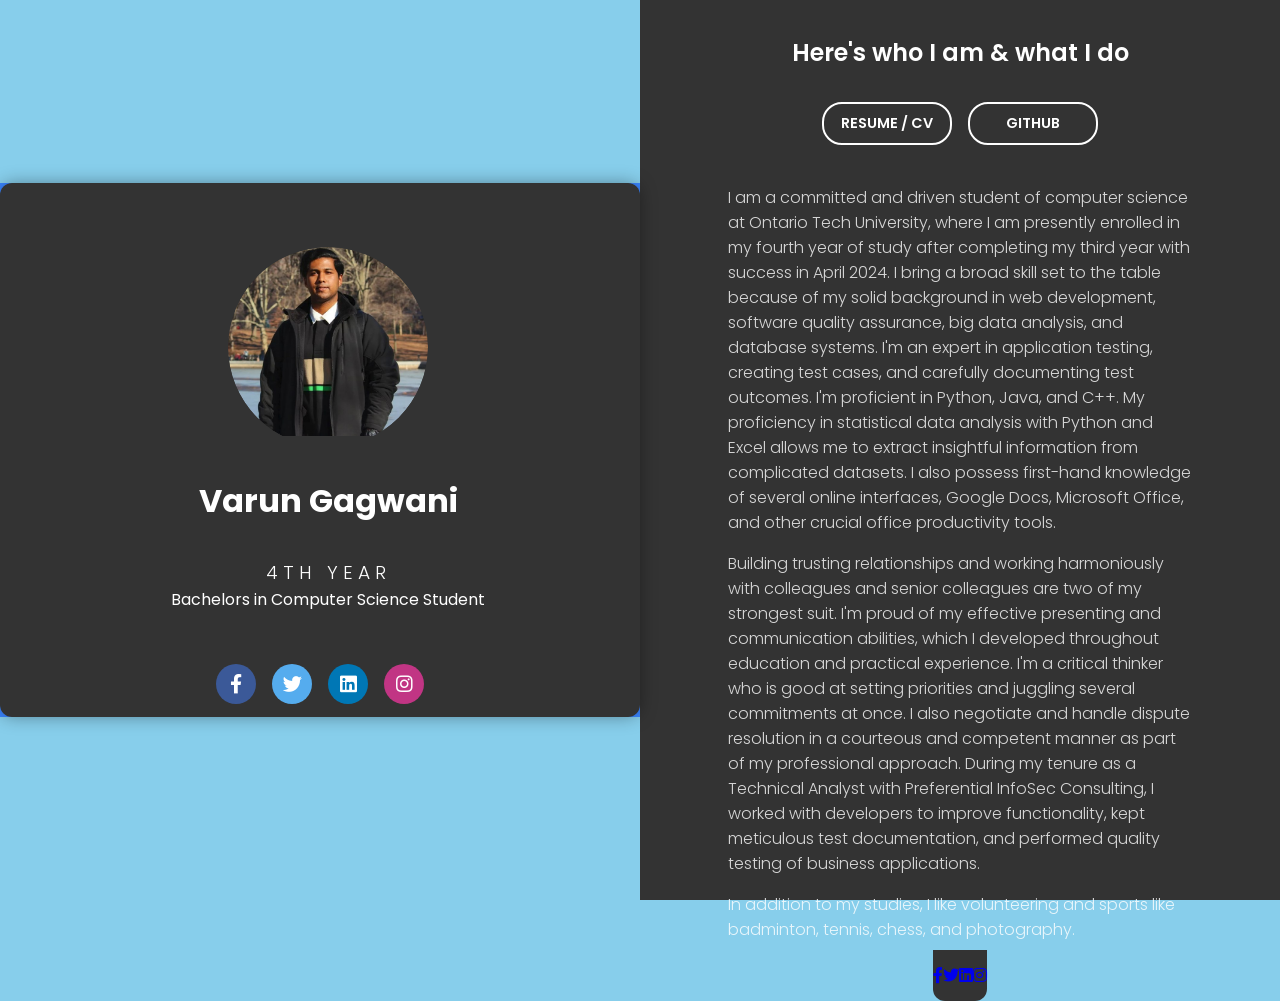
<file: index.html>
<!DOCTYPE html>
<html lang="">
<head>
    <meta charset="utf-8">
    <meta http-equiv="X-UA-Compatible" content="IE=edge">
    <title>About Me Profile card || Varun Gagwani</title>
    <meta name="viewport" content="width=device-width, initial-scale=1">
    <link rel="stylesheet" href="styles.css">
    <link rel="stylesheet" href="https://cdnjs.cloudflare.com/ajax/libs/font-awesome/5.15.1/css/all.min.css" integrity="sha512-+4zCK9k+qNFUR5X+cKL9EIR+ZOhtIloNl9GIKS57V1MyNsYpYcUrUeQc9vNfzsWfV28IaLL3i96P9sdNyeRssA==" crossorigin="anonymous" />
</head>
<body>

<div class="about-wrapper">
    <div class="about-left">
        <div class="about-left-content">
            <div>
                <div class="shadow">
                    <div class="about-img">
                        <img src="VarunPic.jpg" alt="about image">
                    </div>
                </div>

                <h2>Varun Gagwani</h2>
                <h3>4th Year</h3>
                </h4>Bachelors in Computer Science Student</h4>
            </div>

            <ul class="icons">
                <li><a href="https://www.facebook.com/varun.gagwani?mibextid=ZbWKwL" target="_blank"><i class="fab fa-facebook-f"></i></a></li>
                <li><a href="https://twitter.com/VarunGagwani?t=HOeOmulgbeDDMhyKerzWEw&s=09" target="_blank"><i class="fab fa-twitter"></i></a></li>
                <li><a href="https://www.linkedin.com/in/varun-gagwani-1700a3229" target="_blank"><i class="fab fa-linkedin"></i></a></li>
                <li><a href="https://instagram.com/varungagwani?igshid=MzNlNGNkZWQ4Mg==" target="_blank"><i class="fab fa-instagram"></i></a></li>
            </ul>
        </div>
    </div>

    <div class="about-right">
        <h1>Hello<span>!</span></h1>
        <h2>Here's who I am & what I do</h2>
        <div class="about-btns">
            <a href="Varun Resume.pdf" target="_blank" class="btn btn-white">Resume / CV</a>
            <a href="https://github.com/VarunGagwani" target="_blank" class="btn btn-white">GitHub</a>
        </div>

        <div class="about-para">
            <p>I am a committed and driven student of computer science at Ontario Tech University, where I am presently enrolled in my fourth year of study after completing my third year with success in April 2024. I bring a broad skill set to the table because of my solid background in web development, software quality assurance, big data analysis, and database systems. I'm an expert in application testing, creating test cases, and carefully documenting test outcomes. I'm proficient in Python, Java, and C++. My proficiency in statistical data analysis with Python and Excel allows me to extract insightful information from complicated datasets. I also possess first-hand knowledge of several online interfaces, Google Docs, Microsoft Office, and other crucial office productivity tools.</p>
            <p>Building trusting relationships and working harmoniously with colleagues and senior colleagues are two of my strongest suit. I'm proud of my effective presenting and communication abilities, which I developed throughout education and practical experience. I'm a critical thinker who is good at setting priorities and juggling several commitments at once. I also negotiate and handle dispute resolution in a courteous and competent manner as part of my professional approach. During my tenure as a Technical Analyst with Preferential InfoSec Consulting, I worked with developers to improve functionality, kept meticulous test documentation, and performed quality testing of business applications.</p>
            <p>In addition to my studies, I like volunteering and sports like badminton, tennis, chess, and photography.</p>
        </div>

        <div class="icons">
            <a href="https://www.facebook.com/varun.gagwani?mibextid=ZbWKwL" target="_blank"><i class="fab fa-facebook-f"></i></a>
            <a href="https://twitter.com/VarunGagwani?t=HOeOmulgbeDDMhyKerzWEw&s=09" target="_blank"><i class="fab fa-twitter"></i></a>
            <a href="https://www.linkedin.com/in/varun-gagwani-1700a3229" target="_blank"><i class="fab fa-linkedin"></i></a>
            <a href="https://instagram.com/varungagwani?igshid=MzNlNGNkZWQ4Mg==" target="_blank"><i class="fab fa-instagram"></i></a>
        </div>
    </div>
</div>

</body>
</html>
</file>
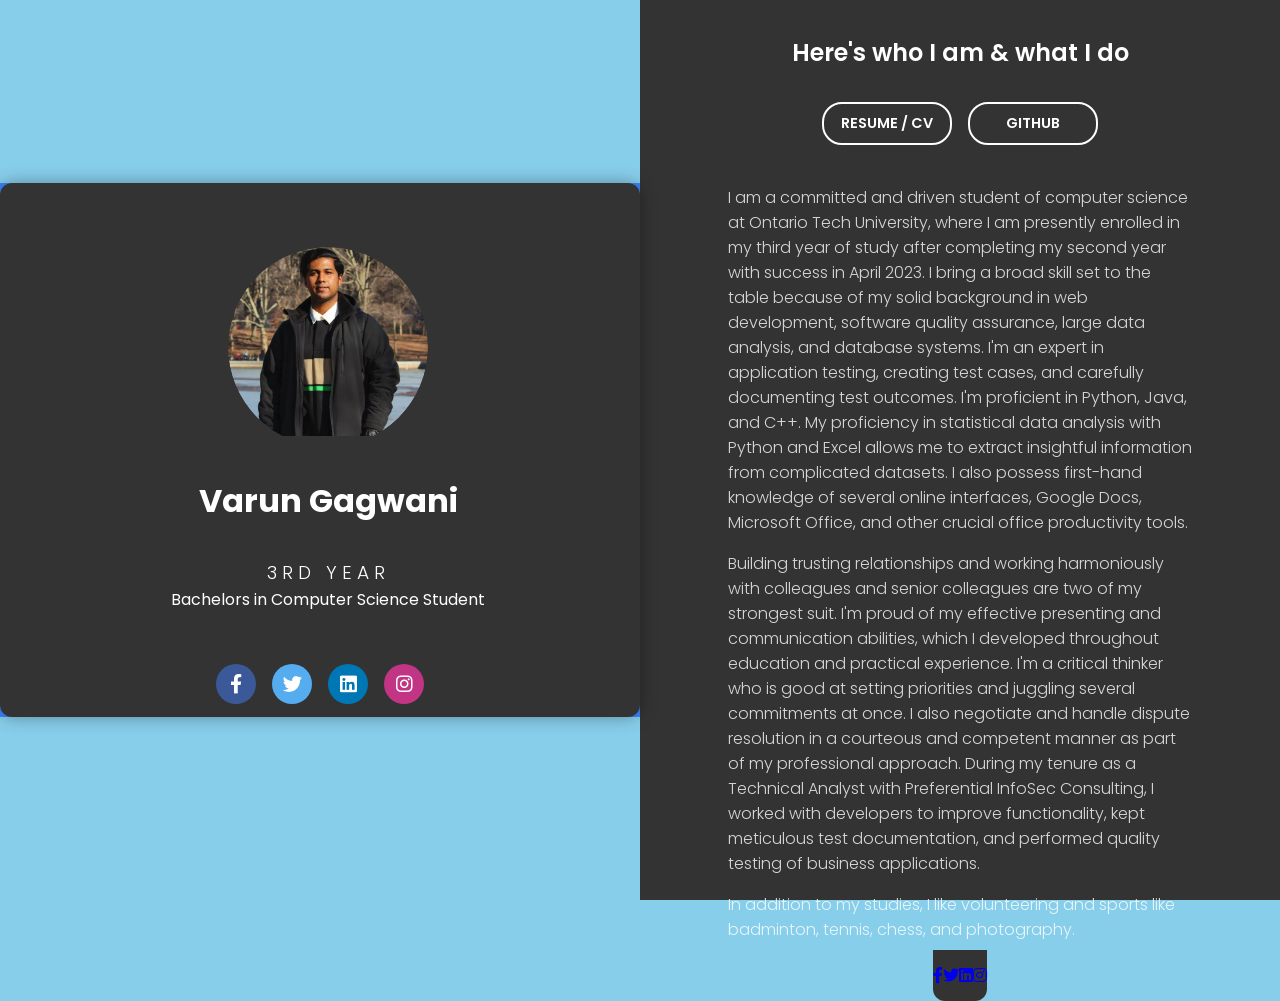
<file: varun.html>
<!DOCTYPE html>
<html lang="">
<head>
    <meta charset="utf-8">
    <meta http-equiv="X-UA-Compatible" content="IE=edge">
    <title>About Me Profile card || Varun Gagwani</title>
    <meta name="viewport" content="width=device-width, initial-scale=1">
    <link rel="stylesheet" href="styles.css">
    <link rel="stylesheet" href="https://cdnjs.cloudflare.com/ajax/libs/font-awesome/5.15.1/css/all.min.css" integrity="sha512-+4zCK9k+qNFUR5X+cKL9EIR+ZOhtIloNl9GIKS57V1MyNsYpYcUrUeQc9vNfzsWfV28IaLL3i96P9sdNyeRssA==" crossorigin="anonymous" />
</head>
<body>

<div class="about-wrapper">
    <div class="about-left">
        <div class="about-left-content">
            <div>
                <div class="shadow">
                    <div class="about-img">
                        <img src="VarunPic.jpg" alt="about image">
                    </div>
                </div>

                <h2>Varun Gagwani</h2>
                <h3>3rd Year</h3>
                </h4>Bachelors in Computer Science Student</h4>
            </div>

            <ul class="icons">
                <li><a href="https://www.facebook.com/varun.gagwani?mibextid=ZbWKwL" target="_blank"><i class="fab fa-facebook-f"></i></a></li>
                <li><a href="https://twitter.com/VarunGagwani?t=HOeOmulgbeDDMhyKerzWEw&s=09" target="_blank"><i class="fab fa-twitter"></i></a></li>
                <li><a href="https://www.linkedin.com/in/varun-gagwani-1700a3229" target="_blank"><i class="fab fa-linkedin"></i></a></li>
                <li><a href="https://instagram.com/varungagwani?igshid=MzNlNGNkZWQ4Mg==" target="_blank"><i class="fab fa-instagram"></i></a></li>
            </ul>
        </div>
    </div>

    <div class="about-right">
        <h1>Hello<span>!</span></h1>
        <h2>Here's who I am & what I do</h2>
        <div class="about-btns">
            <a href="Varun Resume.pdf" target="_blank" class="btn btn-white">Resume / CV</a>
            <a href="https://github.com/VarunGagwani" target="_blank" class="btn btn-white">GitHub</a>
        </div>

        <div class="about-para">
            <p>I am a committed and driven student of computer science at Ontario Tech University, where I am presently enrolled in my third year of study after completing my second year with success in April 2023. I bring a broad skill set to the table because of my solid background in web development, software quality assurance, large data analysis, and database systems. I'm an expert in application testing, creating test cases, and carefully documenting test outcomes. I'm proficient in Python, Java, and C++. My proficiency in statistical data analysis with Python and Excel allows me to extract insightful information from complicated datasets. I also possess first-hand knowledge of several online interfaces, Google Docs, Microsoft Office, and other crucial office productivity tools.</p>
            <p>Building trusting relationships and working harmoniously with colleagues and senior colleagues are two of my strongest suit. I'm proud of my effective presenting and communication abilities, which I developed throughout education and practical experience. I'm a critical thinker who is good at setting priorities and juggling several commitments at once. I also negotiate and handle dispute resolution in a courteous and competent manner as part of my professional approach. During my tenure as a Technical Analyst with Preferential InfoSec Consulting, I worked with developers to improve functionality, kept meticulous test documentation, and performed quality testing of business applications.</p>
            <p>In addition to my studies, I like volunteering and sports like badminton, tennis, chess, and photography.</p>
        </div>

        <div class="icons">
            <a href="https://www.facebook.com/varun.gagwani?mibextid=ZbWKwL" target="_blank"><i class="fab fa-facebook-f"></i></a>
            <a href="https://twitter.com/VarunGagwani?t=HOeOmulgbeDDMhyKerzWEw&s=09" target="_blank"><i class="fab fa-twitter"></i></a>
            <a href="https://www.linkedin.com/in/varun-gagwani-1700a3229" target="_blank"><i class="fab fa-linkedin"></i></a>
            <a href="https://instagram.com/varungagwani?igshid=MzNlNGNkZWQ4Mg==" target="_blank"><i class="fab fa-instagram"></i></a>
        </div>
    </div>
</div>

</body>
</html>
</file>
<file: styles.css>
@import url('https://fonts.googleapis.com/css2?family=Poppins:wght@200;300;400;500;600;700;800&display=swap');

* {
    padding: 0;
    margin: 0;
    box-sizing: border-box;
}

body {
    font-family: 'Poppins', sans-serif;
    background-color: #87CEEB; /* Sky Blue background color */
}

.about-wrapper {
    height: 100vh;
    display: flex;
    flex-direction: column;
    justify-content: center; /* Center the content vertically */
    align-items: center; /* Center the content horizontally */
}

.btn {
    border: none;
    font-size: 0.9rem;
    text-transform: uppercase;
    border: 2px solid #fff;
    border-radius: 20px;
    padding: 0.55rem 0;
    width: 130px;
    font-weight: 600;
    background: transparent;
    margin: 0 0.5rem;
    cursor: pointer;
    color: #fff;
    text-decoration: none; /* Remove underline */
}

:root {
    --primary-color: #3a85ff; /* Soft Blue */
    --secondary-color: #4caf50; /* Leaf Green */
    --dark-color: #333; /* Charcoal Gray */
    --light-color: #f5f5f5; /* Light Gray */
}

.about-left {
    background-color: var(--primary-color); /* Use primary color as background */
    background-image: linear-gradient(19deg, var(--primary-color) 0%, var(--primary-color) 100%);
    display: flex;
    flex-direction: column;
    align-items: center;
    justify-content: center;
    height: 100vh;
    color: #fff;
}

.about-left-content > div {
    background: var(--dark-color);
    padding: 4rem 4rem 2.5rem 5rem;
    text-align: center;
    border-radius: 12px 12px 0 0;
}

.about-left-content {
    box-shadow: 0px 0px 18px -1px rgba(0, 0, 0, 0.39);
    -webkit-box-shadow: 0px 0px 18px -1px rgba(0, 0, 0, 0.39);
    -moz-box-shadow: 0px 0px 18px -1px rgba(0, 0, 0, 0.39);
    border-radius: 12px;
    width: 80%;
}

.about-img img {
    display: block;
    width: 200px;
    margin: 0 auto; /* Center the image */
}

.about-img {
    width: 200px;
    height: 200px;
    overflow: hidden;
    border-radius: 50%;
    transition: all 0.5s ease-in-out;
    float: left;
}

.shadow {
    border-radius: 50%;
    width: 200px;
    height: 200px;
    margin-left: auto;
    margin-right: auto;
    overflow: hidden;
}

.about-left-content h2 {
    font-size: 2rem;
    margin: 2.2rem 0 0.6rem 0;
    line-height: 1.2;
    padding-bottom: 1rem;
    border-bottom: 2px solid var(--dark-color);
}

.about-left-content h3 {
    text-transform: uppercase;
    font-weight: 300;
    letter-spacing: 5px;
    margin-top: 1.2rem;
}

.icons {
    background: var(--dark-color);
    display: flex;
    justify-content: center;
    padding: 0.8rem 0;
    border-radius: 0 0 12px 12px;
}

.icons li {
    list-style-type: none;
    background: var(--primary-color);
    color: #fff;
    width: 40px;
    height: 40px;
    margin: 0 0.5rem;
    border-radius: 50%;
    display: flex;
    justify-content: center;
    align-items: center;
    font-size: 1.2rem;
    cursor: pointer;
    transition: all 0.5s ease-in-out;
}

.icons li a {
    color: #fff;
}

.icons li:hover {
    background: #edffec;
    color: #000;
}

.about-right {
    background: var(--dark-color);
    height: 100vh;
    display: flex;
    flex-direction: column;
    align-items: center; /* Center the content horizontally */
    justify-content: center;
    padding: 0 5rem;
    text-align: center; /* Align text to the center */
    color: #fff;
}

.about-right h1 {
    font-size: 5rem;
    text-transform: uppercase;
    text-align: center; /* Center the text horizontally */
    margin: 0.5rem 0; /* Adjust margin for vertical centering */
}

.about-right h1 span {
    color: var(--dark-color);
}

.about-right h2 {
    font-weight: 600;
    text-align: center; /* Align text to the center */
}

.about-btns {
    display: flex;
    margin: 2rem 0;
}

.btn {
    border: none;
    font-size: 0.9rem;
    text-transform: uppercase;
    border: 2px solid #fff;
    border-radius: 20px;
    padding: 0.55rem 0;
    width: 130px;
    font-weight: 600;
    background: transparent;
    margin: 0 0.5rem;
    cursor: pointer;
    color: #fff;
}

.btn.btn-pink {
    background: var(--dark-color);
    color: #fff;
    border-color: var(--dark-color);
    transition: all 0.5s ease-in-out;
}

.btn.btn-pink:hover {
    background-color: var(--primary-color);
    border-color: var(--primary-color);
    color: #fff;
}

.btn.btn-white {
    transition: all 0.5s ease-in-out;
}

.btn.btn-white:hover {
    background: var(--dark-color);
    border-color: var(--dark-color);
    color: #fff;
}

.about-para p {
    font-weight: 300;
    padding: 0.5rem;
    opacity: 0.8;
    text-align: left; /* Align text to the left */
}

.icons-right {
    background: var(--dark-color);
    display: flex;
    flex-direction: column;
    align-items: center;
    justify-content: center;
    padding: 1rem;
}

.icons-right li {
    list-style-type: none;
    margin-bottom: 0.5rem;
}

.icons-right li a {
    background: #fff; /* Set the background color to white */
    color: var(--dark-color); /* Text color */
    width: 60px; /* Adjust the width */
    height: 60px; /* Adjust the height */
    border-radius: 50%;
    display: flex;
    justify-content: center;
    align-items: center;
    font-size: 1.8rem; /* Adjust the font size */
    cursor: pointer;
    transition: all 0.5s ease-in-out;
}

.icons li:nth-child(1) {
    background: #3b5998; /* Facebook */
}

.icons li:nth-child(2) {
    background: #55acee; /* Twitter */
}

.icons li:nth-child(3) {
    background: #0077B5; /* LinkedIn */
}

.icons li:nth-child(4) {
    background: #c13584; /* Instagram */
}

.icons-right li a:hover {
    background: var(--dark-color); /* Set the background color to match the body paragraph */
    color: #fff; /* Text color */
}

@media screen and (min-width: 992px) {
    .about-wrapper {
        display: grid;
        grid-template-columns: repeat(2, 2fr);
    }

    .about-left {
        position: relative;
        height: auto;
        align-items: center; /* Center the content horizontally */
        justify-content: center; /* Center the content vertically */
    }

    .about-left-content {
        position: static;
        width: 100%;
    }

    .about-right {
        padding: 0 5rem;
        align-items: center; /* Center the content horizontally */
        justify-content: center; /* Center the content vertically */
        text-align: center; /* Align text to the center */
    }

    .about-para p {
        text-align: left; /* Align text to the left */
    }
}
</file>
